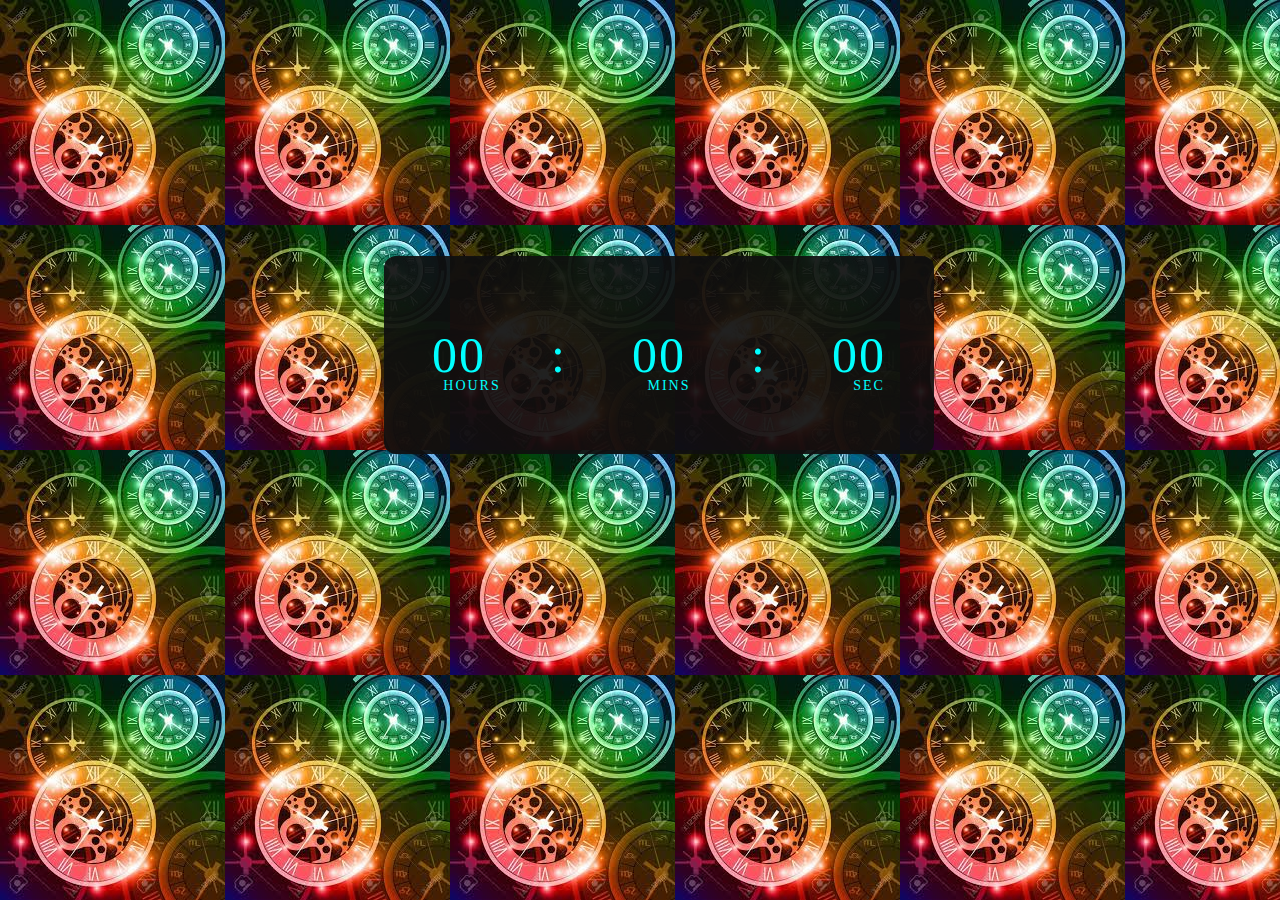
<file: index.html>
<!DOCTYPE html>
<html lang="en">
  <head>
    <meta charset="UTF-8" />
    <meta name="viewport" content="width=device-width, initial-scale=1.0" />
    <title>Digital Clock</title>
    <link rel="stylesheet" href="style.css" />
  </head>
  <body>
    <div class="digitalclock">
      <div class="container">
        <div class="clock">
          <span id="hrs">00</span>
          <span>:</span>
          <span id="mins">00</span>
          <span>:</span>
          <span id="sec">00</span>
        </div>
      </div>
    </div>
    <script src="time.js"></script>
  </body>
</html>
</file>
<file: style.css>
* {
  margin: 0;
  padding: 0;
  font-family: "poppins", sans-serif;
  box-sizing: border-box;
}

body {
  background-image: url([data-uri]);
}

.container {
  width: 500px;
  height: 180px;
  position: absolute;
  margin-top: 20%;
  margin-left: 30%;
  transform: translate(-50, -50%);
}

.clock {
  width: 110%;
  height: 110%;
  background-color: #0f0f0fec;
  border-radius: 12px;
  display: flex;
  align-items: center;
  justify-content: center;
}

.clock span {
  font-size: 50px;
  width: 100px;
  color: aqua;
  font-family: Orbitron;
  letter-spacing: 2px;
  text-align: center;
  position: relative;
}

.clock span::after {
  font-size: 14px;
  position: absolute;
  bottom: -10px;
  left: 38px;
  transform: translate(-50%);
}

#hrs::after {
  content: "HOURS";
  margin-left: 25px;
}

#mins::after {
  content: "MINS";
  margin-left: 22px;
}

#sec::after {
  content: "SEC";
  margin-left: 22px;
}
</file>
